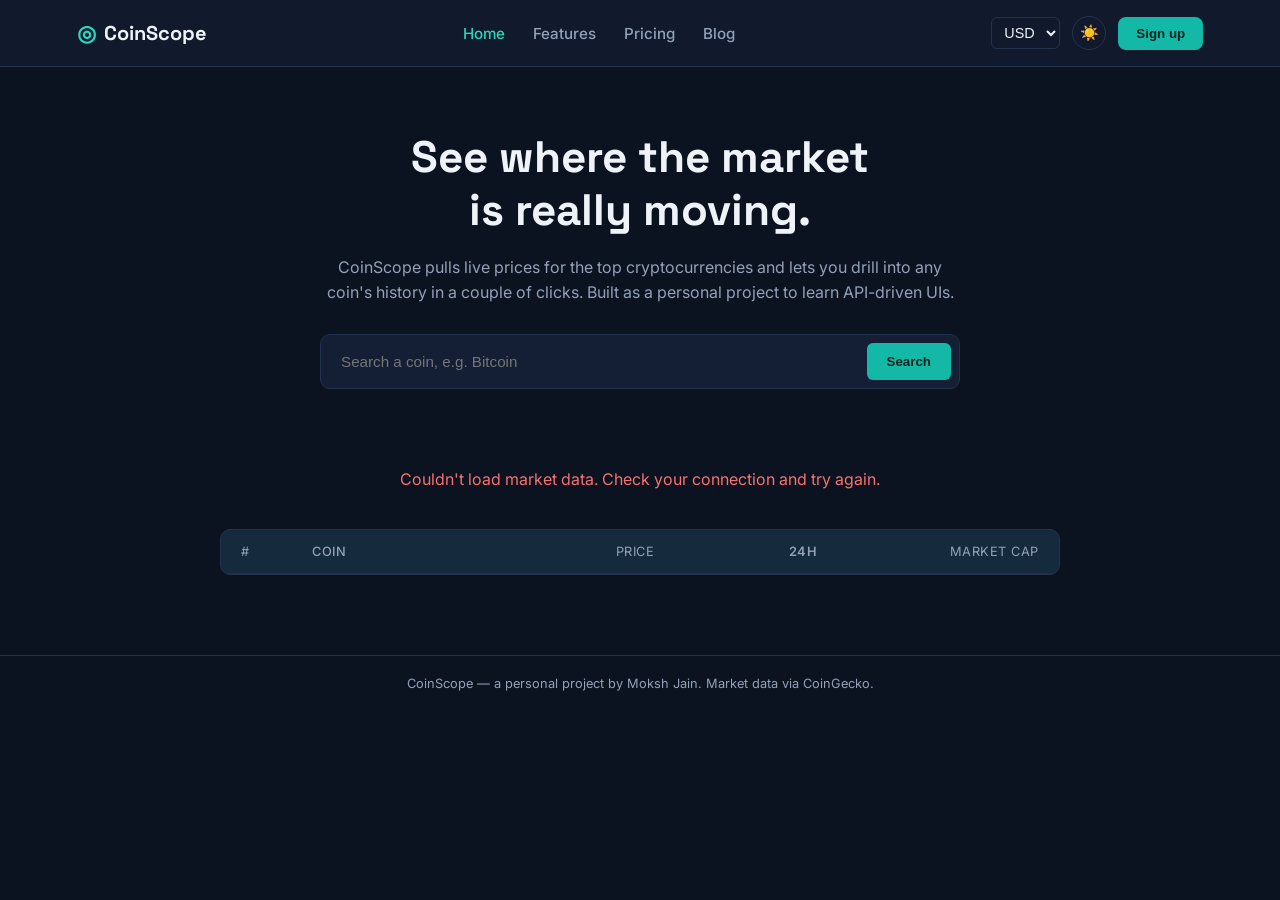
<file: index.html>
<!doctype html>
<html lang="en">
<head>
  <meta charset="UTF-8" />
  <meta name="viewport" content="width=device-width, initial-scale=1.0" />
  <title>CoinScope — Track the crypto market</title>
  <link rel="icon" href="data:image/svg+xml,<svg xmlns=%22http://www.w3.org/2000/svg%22 viewBox=%220 0 100 100%22><text y=%22.9em%22 font-size=%2290%22>🪙</text></svg>" />
  <link rel="preconnect" href="https://fonts.googleapis.com">
  <link href="https://fonts.googleapis.com/css2?family=Space+Grotesk:wght@500;600;700&family=Inter:wght@400;500;600&display=swap" rel="stylesheet">
  <link rel="stylesheet" href="css/style.css" />
</head>
<body>
  <header class="navbar">
    <a href="index.html" class="brand">
      <span class="brand-mark">◎</span>
      <span class="brand-name">CoinScope</span>
    </a>
    <nav class="nav-links">
      <a href="index.html" class="active">Home</a>
      <a href="#features">Features</a>
      <a href="#pricing">Pricing</a>
      <a href="#blog">Blog</a>
    </nav>
    <div class="nav-right">
      <select id="currency-select" aria-label="Currency">
        <option value="usd">USD</option>
        <option value="eur">EUR</option>
        <option value="inr">INR</option>
      </select>
      <button id="theme-toggle" class="icon-btn" title="Toggle theme">🌙</button>
      <button class="cta-btn">Sign up</button>
    </div>
  </header>

  <main>
    <section class="hero">
      <h1>See where the market<br />is really moving.</h1>
      <p>CoinScope pulls live prices for the top cryptocurrencies and lets you drill into any coin's
        history in a couple of clicks. Built as a personal project to learn API-driven UIs.</p>
      <form id="search-form" class="search-form" autocomplete="off">
        <input id="search-input" type="text" list="coin-list" placeholder="Search a coin, e.g. Bitcoin" required />
        <datalist id="coin-list"></datalist>
        <button type="submit">Search</button>
      </form>
    </section>

    <section class="panel">
      <div id="status" class="status" hidden></div>

      <div class="table-wrap">
        <div class="row row-head">
          <span class="col-rank">#</span>
          <span class="col-coin">Coin</span>
          <span class="col-price">Price</span>
          <span class="col-change">24h</span>
          <span class="col-cap">Market Cap</span>
        </div>
        <div id="coin-rows"></div>
      </div>
    </section>
  </main>

  <footer class="footer">
    <p>CoinScope — a personal project by Moksh Jain. Market data via CoinGecko.</p>
  </footer>

  <script src="js/app.js"></script>
  <script src="js/home.js"></script>
</body>
</html>
</file>
<file: css/style.css>
/* ---------- Theme tokens ---------- */
:root {
  --bg: #0b1220;
  --bg-soft: #101a2c;
  --surface: #141f35;
  --border: #23324d;
  --text: #eef2f9;
  --text-muted: #93a1b8;
  --accent: #2dd4bf;
  --accent-strong: #14b8a6;
  --up: #34d399;
  --down: #f87171;
  --radius: 10px;
}

[data-theme="light"] {
  --bg: #f6f7fb;
  --bg-soft: #ffffff;
  --surface: #ffffff;
  --border: #e2e5ee;
  --text: #10182b;
  --text-muted: #5b6478;
  --accent: #0d9488;
  --accent-strong: #0f766e;
}

* {
  box-sizing: border-box;
  margin: 0;
  padding: 0;
}

body {
  font-family: "Inter", sans-serif;
  background: var(--bg);
  color: var(--text);
  min-height: 100vh;
  display: flex;
  flex-direction: column;
  transition: background 0.25s ease, color 0.25s ease;
}

a {
  color: inherit;
  text-decoration: none;
}

h1, h2 {
  font-family: "Space Grotesk", sans-serif;
}

/* ---------- Navbar ---------- */
.navbar {
  display: flex;
  align-items: center;
  justify-content: space-between;
  gap: 20px;
  padding: 16px 6%;
  background: var(--bg-soft);
  border-bottom: 1px solid var(--border);
  position: sticky;
  top: 0;
  z-index: 10;
}

.brand {
  display: flex;
  align-items: center;
  gap: 8px;
  font-family: "Space Grotesk", sans-serif;
  font-weight: 700;
  font-size: 1.25rem;
}

.brand-mark {
  color: var(--accent);
  font-size: 1.4rem;
}

.nav-links {
  display: flex;
  gap: 28px;
}

.nav-links a {
  color: var(--text-muted);
  font-weight: 500;
  font-size: 0.95rem;
  transition: color 0.15s ease;
}

.nav-links a:hover,
.nav-links a.active {
  color: var(--accent);
}

.nav-right {
  display: flex;
  align-items: center;
  gap: 12px;
}

#currency-select {
  background: transparent;
  color: var(--text);
  border: 1px solid var(--border);
  border-radius: 6px;
  padding: 6px 8px;
  font-size: 0.9rem;
  cursor: pointer;
}

.icon-btn {
  border: 1px solid var(--border);
  background: transparent;
  color: var(--text);
  width: 34px;
  height: 34px;
  border-radius: 50%;
  cursor: pointer;
  font-size: 0.95rem;
}

.cta-btn {
  background: var(--accent-strong);
  color: #06251f;
  border: none;
  border-radius: 8px;
  padding: 9px 18px;
  font-weight: 600;
  cursor: pointer;
}

/* ---------- Hero ---------- */
.hero {
  max-width: 680px;
  margin: 64px auto 40px;
  padding: 0 20px;
  text-align: center;
}

.hero h1 {
  font-size: clamp(2rem, 4vw, 2.75rem);
  line-height: 1.2;
  margin-bottom: 18px;
}

.hero p {
  color: var(--text-muted);
  line-height: 1.6;
  margin-bottom: 28px;
}

.search-form {
  display: flex;
  gap: 8px;
  background: var(--surface);
  border: 1px solid var(--border);
  border-radius: var(--radius);
  padding: 8px;
}

.search-form input {
  flex: 1;
  border: none;
  background: transparent;
  color: var(--text);
  padding: 10px 12px;
  font-size: 0.95rem;
  outline: none;
}

.search-form button {
  background: var(--accent-strong);
  color: #06251f;
  border: none;
  border-radius: 6px;
  padding: 10px 20px;
  font-weight: 600;
  cursor: pointer;
}

/* ---------- Table panel ---------- */
.panel {
  max-width: 880px;
  margin: 0 auto 80px;
  padding: 0 20px;
  width: 100%;
}

.status {
  text-align: center;
  color: var(--text-muted);
  padding: 40px 0;
}

.status.error {
  color: var(--down);
}

.table-wrap {
  background: var(--surface);
  border: 1px solid var(--border);
  border-radius: var(--radius);
  overflow: hidden;
}

.row {
  display: grid;
  grid-template-columns: 0.5fr 2.4fr 1fr 0.9fr 1.4fr;
  align-items: center;
  gap: 10px;
  padding: 14px 20px;
  border-bottom: 1px solid var(--border);
}

.row:last-child {
  border-bottom: none;
}

.row-head {
  color: var(--text-muted);
  font-size: 0.8rem;
  text-transform: uppercase;
  letter-spacing: 0.04em;
  background: rgba(45, 212, 191, 0.06);
}

a.row {
  cursor: pointer;
  transition: background 0.15s ease;
}

a.row:hover {
  background: rgba(45, 212, 191, 0.08);
}

.col-coin {
  display: flex;
  align-items: center;
  gap: 10px;
  font-weight: 500;
}

.col-coin img {
  width: 26px;
  height: 26px;
  border-radius: 50%;
}

.col-change {
  text-align: center;
  font-weight: 600;
}

.col-cap {
  text-align: right;
  color: var(--text-muted);
}

.up { color: var(--up); }
.down { color: var(--down); }

/* ---------- Coin detail page ---------- */
.coin-view {
  max-width: 640px;
  margin: 50px auto 80px;
  padding: 0 20px;
}

.coin-heading {
  display: flex;
  flex-direction: column;
  align-items: center;
  gap: 16px;
  margin-bottom: 36px;
  text-align: center;
}

.coin-heading img {
  width: 72px;
  height: 72px;
}

.coin-heading h1 {
  font-size: 1.8rem;
}

.muted {
  color: var(--text-muted);
  font-weight: 400;
  font-size: 1.1rem;
}

.chart-card {
  background: var(--surface);
  border: 1px solid var(--border);
  border-radius: var(--radius);
  padding: 20px;
  margin-bottom: 24px;
  height: 260px;
}

.stats-card {
  background: var(--surface);
  border: 1px solid var(--border);
  border-radius: var(--radius);
  padding: 8px 20px;
}

.stat-row {
  display: flex;
  justify-content: space-between;
  padding: 14px 0;
  border-bottom: 1px solid var(--border);
  color: var(--text-muted);
}

.stat-row span:last-child {
  color: var(--text);
  font-weight: 500;
}

.stat-row:last-child {
  border-bottom: none;
}

/* ---------- Footer ---------- */
.footer {
  text-align: center;
  padding: 20px;
  color: var(--text-muted);
  font-size: 0.8rem;
  border-top: 1px solid var(--border);
}

/* ---------- Responsive ---------- */
@media (max-width: 720px) {
  .nav-links { display: none; }
  .row { grid-template-columns: 0.4fr 2.2fr 1fr 0.8fr; }
  .col-cap { display: none; }
}

@media (max-width: 480px) {
  .navbar { padding: 14px 4%; }
  .row { font-size: 0.85rem; padding: 12px 14px; }
  .col-coin img { width: 20px; height: 20px; }
}
</file>
